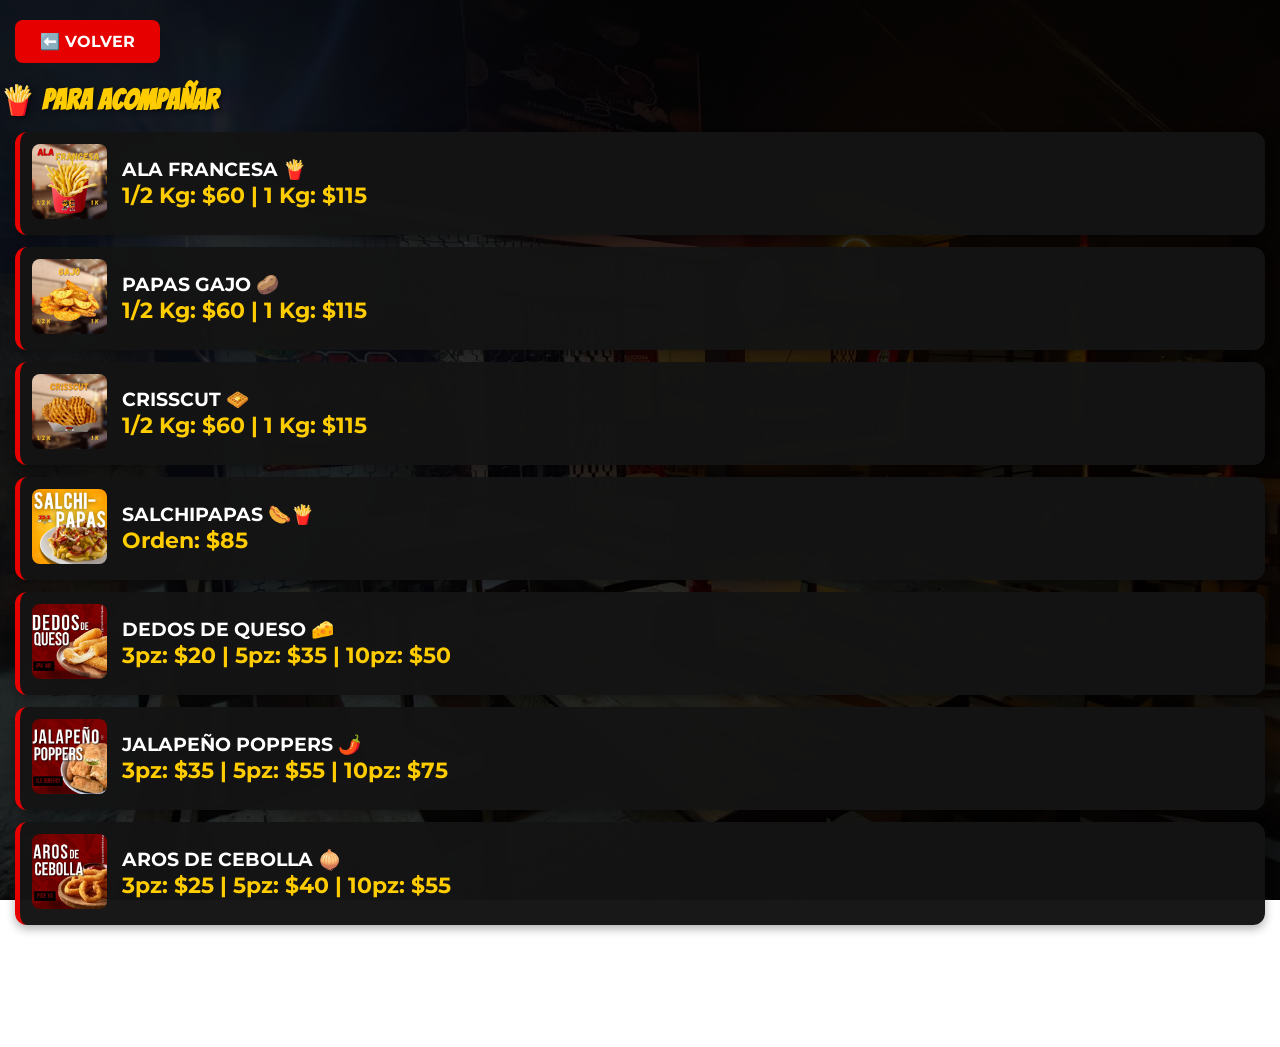
<file: menu-adicionales.html>
<!DOCTYPE html>
<html lang="es">

<head>
    <meta charset="UTF-8">
    <meta name="viewport" content="width=device-width, initial-scale=1.0, maximum-scale=1.0, user-scalable=no">
    <title>Extras y Snacks | 33:3 Burgers</title>
    <link href="https://fonts.googleapis.com/css2?family=Bangers&family=Montserrat:wght@400;700&display=swap"
        rel="stylesheet">
    <link rel="stylesheet" href="style.css">
</head>

<body class="menu-page">
    <div class="top-bar">
        <a href="index.html" class="back-btn">⬅️ VOLVER</a>
    </div>

    <h2 class="section-title">🍟 PARA ACOMPAÑAR</h2>

    <main class="menu-container">
        <a href="https://wa.me/528126329043?text=Me%20interesa%20una%20orden%20de%20Papas%20Francesas" class="menu-row">
            <div class="row-img-container">
                <img src="galeria/adicionales/francesa.png" alt="Papas Francesas">
            </div>
            <div class="row-info">
                <h3>ALA FRANCESA 🍟</h3>
                <span class="price">1/2 Kg: $60 | 1 Kg: $115</span>
            </div>
        </a>

        <a href="https://wa.me/528126329043?text=Me%20interesa%20una%20orden%20de%20Papas%20Gajo" class="menu-row">
            <div class="row-img-container">
                <img src="galeria/adicionales/gajo.png" alt="Papas Gajo">
            </div>
            <div class="row-info">
                <h3>PAPAS GAJO 🥔</h3>
                <span class="price">1/2 Kg: $60 | 1 Kg: $115</span>
            </div>
        </a>

        <a href="https://wa.me/528126329043?text=Me%20interesa%20una%20orden%20de%20Papas%20Crisscut" class="menu-row">
            <div class="row-img-container">
                <img src="galeria/adicionales/crisscut.png" alt="Papas Crisscut">
            </div>
            <div class="row-info">
                <h3>CRISSCUT 🧇</h3>
                <span class="price">1/2 Kg: $60 | 1 Kg: $115</span>
            </div>
        </a>

        <a href="https://wa.me/528126329043?text=Me%20interesa%20una%20orden%20de%20Salchipapas" class="menu-row">
            <div class="row-img-container">
                <img src="galeria/adicionales/salchipapas.png" alt="Salchipapas">
            </div>
            <div class="row-info">
                <h3>SALCHIPAPAS 🌭🍟</h3>
                <span class="price">Orden: $85</span>
            </div>
        </a>

        <a href="https://wa.me/528126329043?text=Me%20interesa%20una%20orden%20de%20Dedos%20de%20Queso"
            class="menu-row">
            <div class="row-img-container">
                <img src="galeria/adicionales/dedos de queso.png" alt="Dedos de Queso">
            </div>
            <div class="row-info">
                <h3>DEDOS DE QUESO 🧀</h3>
                <span class="price">3pz: $20 | 5pz: $35 | 10pz: $50</span>
            </div>
        </a>

        <a href="https://wa.me/528126329043?text=Me%20interesa%20una%20orden%20de%20Jalapeno%20Poppers"
            class="menu-row">
            <div class="row-img-container">
                <img src="galeria/adicionales/poppers.png" alt="Jalapeño Poppers">
            </div>
            <div class="row-info">
                <h3>JALAPEÑO POPPERS 🌶️</h3>
                <span class="price">3pz: $35 | 5pz: $55 | 10pz: $75</span>
            </div>
        </a>

        <a href="https://wa.me/528126329043?text=Me%20interesa%20Aros%20de%20Cebolla" class="menu-row">
            <div class="row-img-container">
                <img src="galeria/adicionales/aros de cebolla.png" alt="Aros de Cebolla">
            </div>
            <div class="row-info">
                <h3>AROS DE CEBOLLA 🧅</h3>
                <span class="price">3pz: $25 | 5pz: $40 | 10pz: $55</span>
            </div>
        </a>
    </main>
</body>
</body>

</html>
</file>
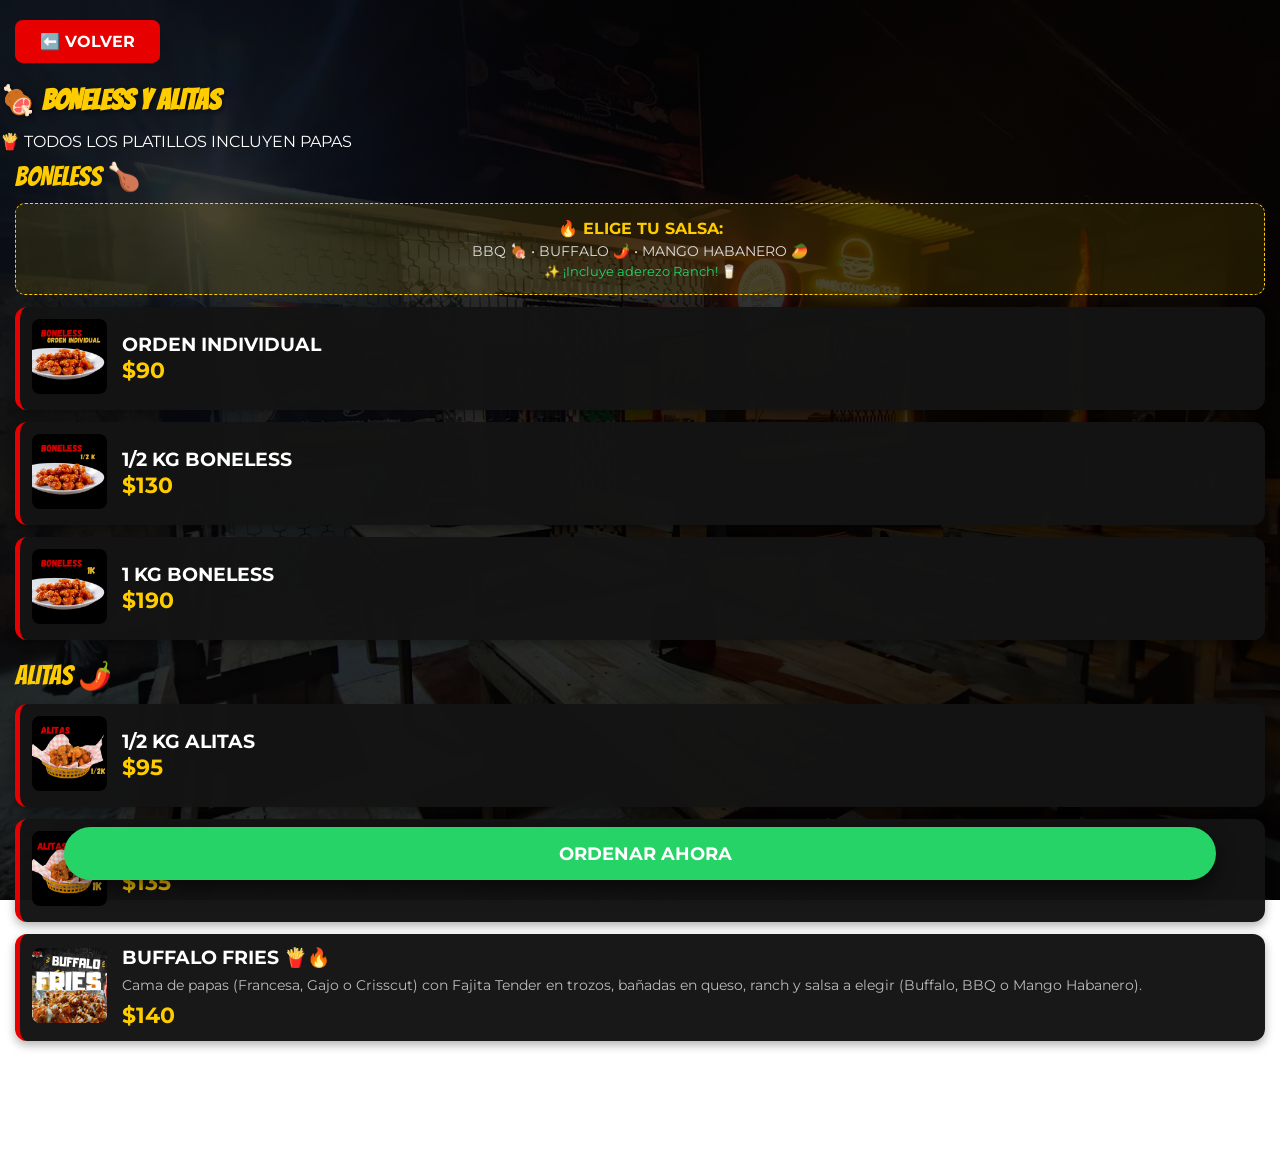
<file: menu-alitas.html>
<!DOCTYPE html>
<html lang="es">

<head>
    <meta charset="UTF-8">
    <meta name="viewport" content="width=device-width, initial-scale=1.0, maximum-scale=1.0, user-scalable=no">
    <title>Boneless y Alitas | 33:3 Burgers</title>
    <link href="https://fonts.googleapis.com/css2?family=Bangers&family=Montserrat:wght@400;700&display=swap"
        rel="stylesheet">
    <link rel="stylesheet" href="style.css">
</head>

<body class="menu-page">
    <div class="top-bar">
        <a href="index.html" class="back-btn">⬅️ VOLVER</a>
    </div>

    <h2 class="section-title">🍖 BONELESS Y ALITAS</h2>
    <p class="section-subtitle">🍟 TODOS LOS PLATILLOS INCLUYEN PAPAS</p>

    <main class="menu-container">
        <div class="category-header"
            style="color: var(--gold); font-family: 'Bangers'; font-size: 1.7rem; margin: 10px 15px;">BONELESS 🍗</div>
        <div class="salsa-info"
            style="background: rgba(255, 204, 0, 0.1); border: 1px dashed var(--gold); padding: 15px; border-radius: 10px; margin: 10px 15px; text-align: center;">
            <p style="color: var(--gold); font-weight: bold; margin-bottom: 5px;">🔥 ELIGE TU SALSA:</p>
            <p style="font-size: 0.85rem; color: #ddd;">BBQ 🍖 • BUFFALO 🌶️ • MANGO HABANERO 🥭</p>
            <p style="font-size: 0.8rem; color: #25D366; margin-top: 5px;">✨ ¡Incluye aderezo Ranch! 🥛</p>
        </div>
        <a href="https://wa.me/528126329043?text=Buenas%20tardes%20me%20interesa%20una%20Orden%20Individual%20de%20Boneless%20por%20favor"
            class="menu-row">
            <div class="row-img-container">
                <img src="galeria/boneles y alitas/orden individual.png" alt="Boneless Individual">
            </div>
            <div class="row-info">
                <h3>ORDEN INDIVIDUAL</h3>
                <span class="price">$90</span>
            </div>
        </a>

        <a href="https://wa.me/528126329043?text=Buenas%20tardes%20me%20interesa%201/2%20Kg%20de%20Boneless%20por%20favor"
            class="menu-row">
            <div class="row-img-container">
                <img src="galeria/boneles y alitas/boneless.png" alt="Boneless Medio">
            </div>
            <div class="row-info">
                <h3>1/2 KG BONELESS</h3>
                <span class="price">$130</span>
            </div>
        </a>

        <a href="https://wa.me/528126329043?text=Buenas%20tardes%20me%20interesa%201%20Kg%20de%20Boneless%20por%20favor"
            class="menu-row">
            <div class="row-img-container">
                <img src="galeria/boneles y alitas/boneless 1k.png" alt="Boneless Kilo">
            </div>
            <div class="row-info">
                <h3>1 KG BONELESS</h3>
                <span class="price">$190</span>
            </div>
        </a>

        <div class="category-header"
            style="color: var(--gold); font-family: 'Bangers'; font-size: 1.7rem; margin: 20px 15px 10px 15px;">ALITAS
            🌶️
        </div>

        <a href="https://wa.me/528126329043?text=Buenas%20tardes%20me%20interesa%201/2%20Kg%20de%20Alitas%20por%20favor"
            class="menu-row">
            <div class="row-img-container">
                <img src="galeria/boneles y alitas/alitas .png" alt="Alitas Medio">
            </div>
            <div class="row-info">
                <h3>1/2 KG ALITAS</h3>
                <span class="price">$95</span>
            </div>
        </a>

        <a href="https://wa.me/528126329043?text=Buenas%20tardes%20me%20interesa%201%20Kg%20de%20Alitas%20por%20favor"
            class="menu-row">
            <div class="row-img-container">
                <img src="galeria/boneles y alitas/alitas 1k.png" alt="Alitas Kilo">
            </div>
            <div class="row-info">
                <h3>1 KG ALITAS</h3>
                <span class="price">$135</span>
            </div>
        </a>
        <a href="https://wa.me/528126329043?text=Buenas%20tardes%20me%20interesa%20unas%20Buffalo%20Fries%20por%20favor"
            class="menu-row">
            <div class="row-img-container">
                <img src="galeria/boneles y alitas/fries.png" alt="Buffalo Fries">
            </div>
            <div class="row-info">
                <h3>BUFFALO FRIES 🍟🔥</h3>
                <p class="description">Cama de papas (Francesa, Gajo o Crisscut) con Fajita Tender en trozos, bañadas en
                    queso, ranch y salsa a elegir (Buffalo, BBQ o Mango Habanero).</p>
                <span class="price">$140</span>
            </div>
        </a>
    </main>

    <a href="https://wa.me/528126329043?text=Buenas%20tardes%20me%20interesa%20hacer%20un%20pedido%20de%20alitas%20por%20favor"
        class="btn-whatsapp-fixed">
        <i class="fab fa-whatsapp"></i> ORDENAR AHORA
    </a>
</body>

</html>
</file>
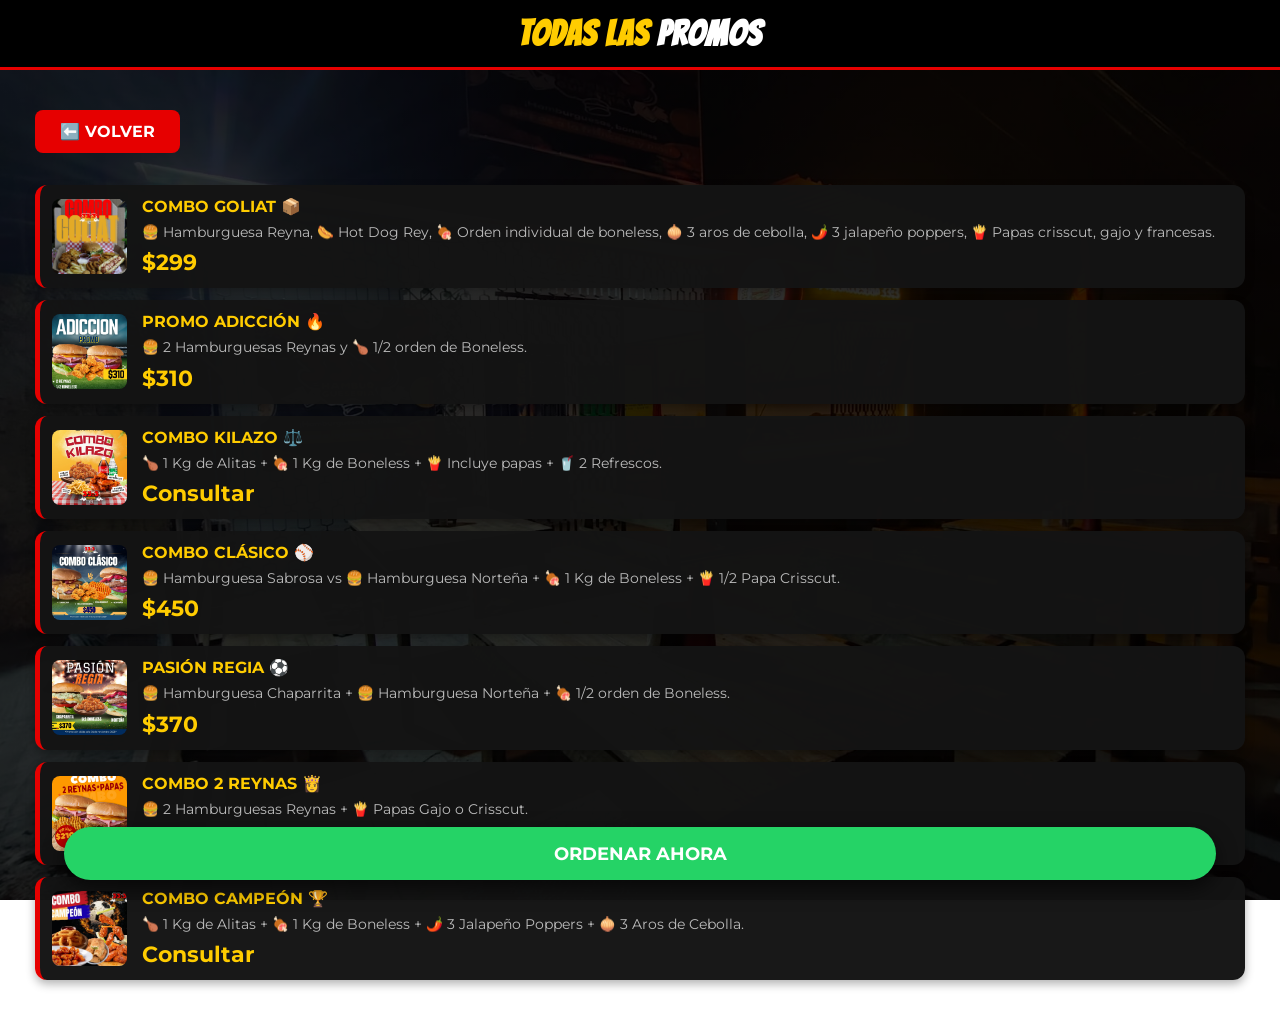
<file: menu-combos.html>
<!DOCTYPE html>
<html lang="es">

<head>
    <meta charset="UTF-8">
    <meta name="viewport" content="width=device-width, initial-scale=1.0">
    <title>Promociones y Combos | 33:3</title>
    <link href="https://fonts.googleapis.com/css2?family=Bangers&family=Montserrat:wght@400;700&display=swap"
        rel="stylesheet">
    <link rel="stylesheet" href="style.css">
</head>

<body style="padding: 20px;">
    <header class="app-header" style="margin: -20px -20px 20px -20px;">
        <div class="header-content">
            <h1 class="brand-title">TODAS LAS <span>PROMOS</span></h1>
        </div>
    </header>

    <div class="top-bar">
        <a href="index.html" class="back-btn">⬅️ VOLVER</a>
    </div>

    <main>
        <a href="https://wa.me/528126329043?text=Buenas%20tardes%20me%20interesa%20el%20Combo%20Goliat%20por%20favor"
            class="menu-row">
            <img src="galeria/combos/combo goliat .jpg" alt="Combo Goliat">
            <div class="item-details">
                <h3>COMBO GOLIAT 📦</h3>
                <p class="description">🍔 Hamburguesa Reyna, 🌭 Hot Dog Rey, 🍖 Orden individual de boneless, 🧅 3 aros
                    de cebolla, 🌶️ 3 jalapeño poppers, 🍟 Papas crisscut, gajo y francesas.</p>
                <span class="price">$299</span>
            </div>
        </a>

        <a href="https://wa.me/528126329043?text=Buenas%20tardes%20me%20interesa%20la%20Promo%20Adiccion%20por%20favor"
            class="menu-row">
            <img src="galeria/combos/promo adiccion.jpg" alt="Promo Adiccion">
            <div class="item-details">
                <h3>PROMO ADICCIÓN 🔥</h3>
                <p class="description">🍔 2 Hamburguesas Reynas y 🍗 1/2 orden de Boneless.</p>
                <span class="price">$310</span>
            </div>
        </a>

        <a href="https://wa.me/528126329043?text=Buenas%20tardes%20me%20interesa%20el%20Combo%20Kilazo%20por%20favor"
            class="menu-row">
            <img src="galeria/combos/combo kilazo.jpg" alt="Combo Kilazo">
            <div class="item-details">
                <h3>COMBO KILAZO ⚖️</h3>
                <p class="description">🍗 1 Kg de Alitas + 🍖 1 Kg de Boneless + 🍟 Incluye papas + 🥤 2 Refrescos.</p>
                <span class="price">Consultar</span>
            </div>
        </a>

        <a href="https://wa.me/528126329043?text=Buenas%20tardes%20me%20interesa%20el%20Combo%20Clasico%20por%20favor"
            class="menu-row">
            <img src="galeria/combos/combo clasico.jpg" alt="Combo Clasico">
            <div class="item-details">
                <h3>COMBO CLÁSICO ⚾</h3>
                <p class="description">🍔 Hamburguesa Sabrosa vs 🍔 Hamburguesa Norteña + 🍖 1 Kg de Boneless + 🍟 1/2
                    Papa Crisscut.</p>
                <span class="price">$450</span>
            </div>
        </a>

        <a href="https://wa.me/528126329043?text=Buenas%20tardes%20me%20interesa%20la%20Promo%20Pasion%20Regia%20por%20favor"
            class="menu-row">
            <img src="galeria/combos/pasion regia.jpg" alt="Pasion Regia">
            <div class="item-details">
                <h3>PASIÓN REGIA ⚽</h3>
                <p class="description">🍔 Hamburguesa Chaparrita + 🍔 Hamburguesa Norteña + 🍖 1/2 orden de Boneless.
                </p>
                <span class="price">$370</span>
            </div>
        </a>

        <a href="https://wa.me/528126329043?text=Buenas%20tardes%20me%20interesa%20el%20Combo%202%20Reynas%20por%20favor"
            class="menu-row">
            <img src="galeria/combos/combo especial.jpg" alt="Combo 2 Reynas">
            <div class="item-details">
                <h3>COMBO 2 REYNAS 👸</h3>
                <p class="description">🍔 2 Hamburguesas Reynas + 🍟 Papas Gajo o Crisscut.</p>
                <span class="price">$210</span>
            </div>
        </a>

        <a href="https://wa.me/528126329043?text=Buenas%20tardes%20me%20interesa%20el%20Combo%20Campeon%20por%20favor"
            class="menu-row">
            <img src="galeria/combos/combo campeon.jpg" alt="Combo Campeon">
            <div class="item-details">
                <h3>COMBO CAMPEÓN 🏆</h3>
                <p class="description">🍗 1 Kg de Alitas + 🍖 1 Kg de Boneless + 🌶️ 3 Jalapeño Poppers + 🧅 3 Aros de
                    Cebolla.</p>
                <span class="price">Consultar</span>
            </div>
        </a>
    </main>

    <a href="https://wa.me/528126329043?text=Buenas%20tardes%20me%20interesa%20hacer%20un%20pedido%20por%20favor"
        class="btn-whatsapp-fixed">
        ORDENAR AHORA
    </a>
</body>

</html>
</file>
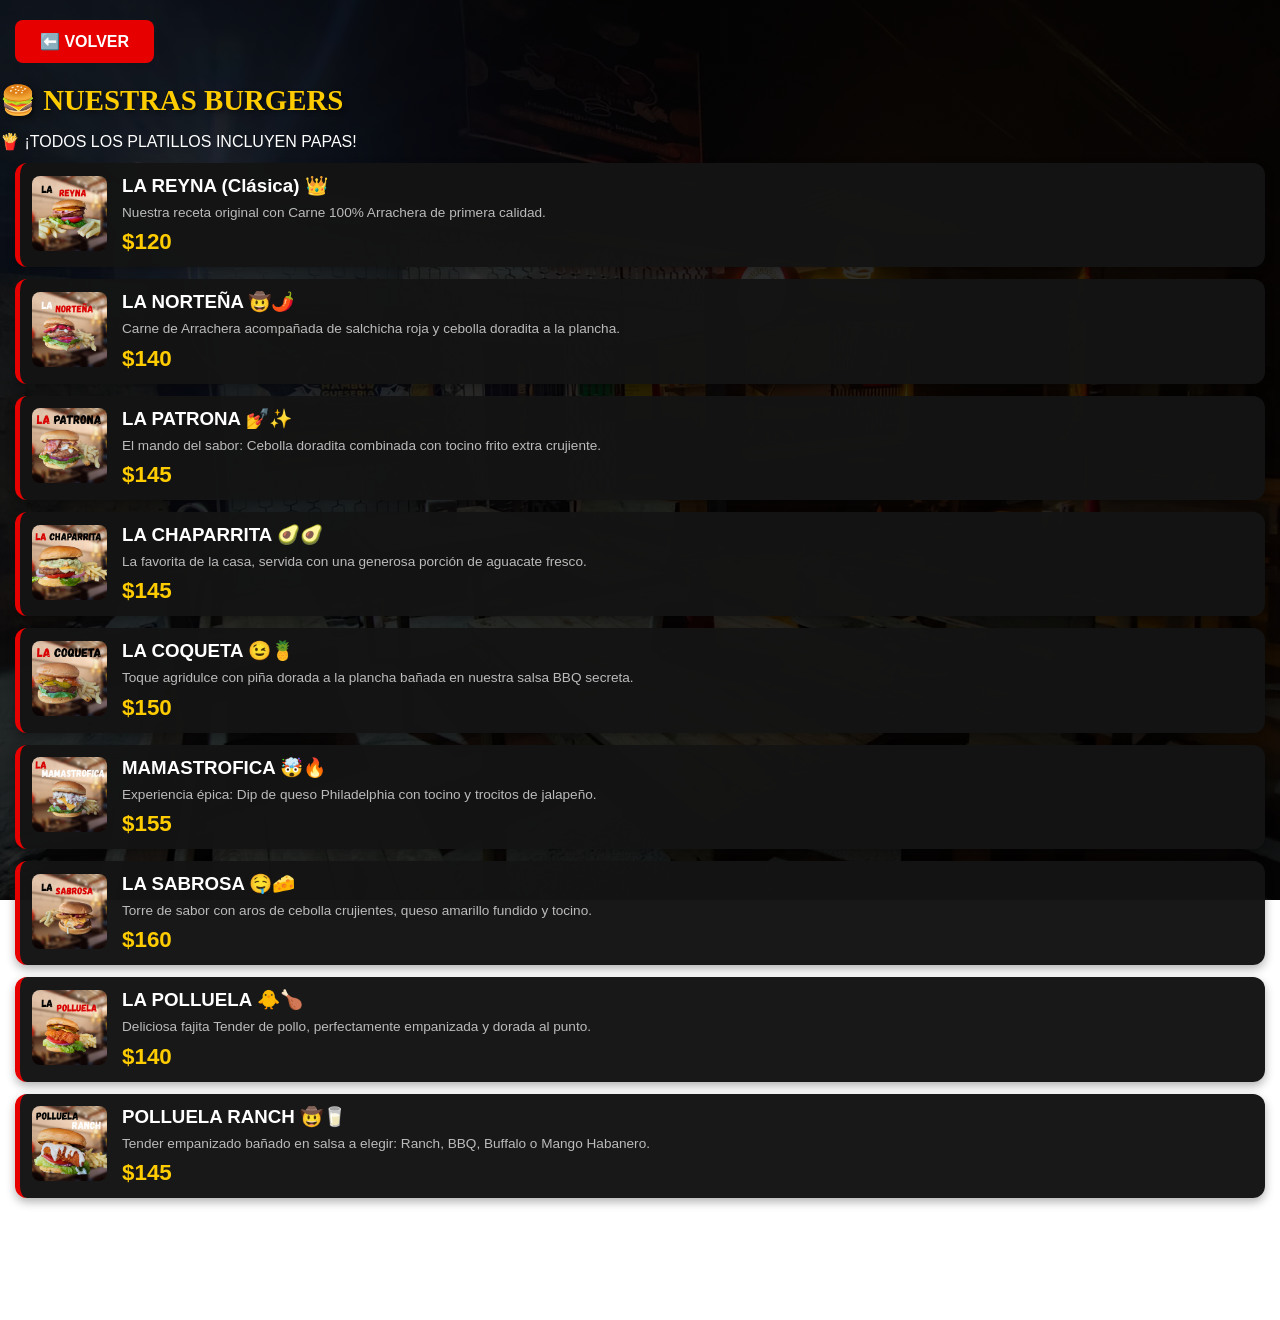
<file: menu-hamburguesas.html>
<!DOCTYPE html>
<html lang="es">

<head>
    <meta charset="UTF-8">
    <meta name="viewport" content="width=device-width, initial-scale=1.0, maximum-scale=1.0, user-scalable=no">
    <title>Menú Hamburguesas | 33:3</title>
    <link rel="stylesheet" href="style.css">
</head>

<body class="menu-page">
    <div class="top-bar">
        <a href="index.html" class="back-btn">⬅️ VOLVER</a>
    </div>

    <h2 class="section-title">🍔 NUESTRAS BURGERS</h2>
    <p class="section-subtitle">🍟 ¡TODOS LOS PLATILLOS INCLUYEN PAPAS!</p>

    <main class="menu-container">
        <a href="https://wa.me/528126329043?text=Buenas%20tardes%20me%20interesa%20la%20Reyna%20por%20favor"
            class="menu-row">
            <div class="row-img-container">
                <img src="galeria/hamburgesas/la reyna.png" alt="Reyna">
            </div>
            <div class="row-info">
                <h3>LA REYNA (Clásica) 👑</h3>
                <p class="description">Nuestra receta original con Carne 100% Arrachera de primera calidad.</p>
                <span class="price">$120</span>
            </div>
        </a>

        <a href="https://wa.me/528126329043?text=Buenas%20tardes%20me%20interesa%20la%20Norteña%20por%20favor"
            class="menu-row">
            <div class="row-img-container">
                <img src="galeria/hamburgesas/la norteña.png" alt="Norteña">
            </div>
            <div class="row-info">
                <h3>LA NORTEÑA 🤠🌶️</h3>
                <p class="description">Carne de Arrachera acompañada de salchicha roja y cebolla doradita a la plancha.
                </p>
                <span class="price">$140</span>
            </div>
        </a>

        <a href="https://wa.me/528126329043?text=Buenas%20tardes%20me%20interesa%20la%20Patrona%20por%20favor"
            class="menu-row">
            <div class="row-img-container">
                <img src="galeria/hamburgesas/la patrona.png" alt="Patrona">
            </div>
            <div class="row-info">
                <h3>LA PATRONA 💅✨</h3>
                <p class="description">El mando del sabor: Cebolla doradita combinada con tocino frito extra crujiente.
                </p>
                <span class="price">$145</span>
            </div>
        </a>

        <a href="https://wa.me/528126329043?text=Buenas%20tardes%20me%20interesa%20la%20Chaparrita%20por%20favor"
            class="menu-row">
            <div class="row-img-container">
                <img src="galeria/hamburgesas/la chaparrtia.png" alt="Chaparrita">
            </div>
            <div class="row-info">
                <h3>LA CHAPARRITA 🥑🥑</h3>
                <p class="description">La favorita de la casa, servida con una generosa porción de aguacate fresco.</p>
                <span class="price">$145</span>
            </div>
        </a>

        <a href="https://wa.me/528126329043?text=Buenas%20tardes%20me%20interesa%20la%20Coqueta%20por%20favor"
            class="menu-row">
            <div class="row-img-container">
                <img src="galeria/hamburgesas/la coqueta.png" alt="Coqueta">
            </div>
            <div class="row-info">
                <h3>LA COQUETA 😉🍍</h3>
                <p class="description">Toque agridulce con piña dorada a la plancha bañada en nuestra salsa BBQ secreta.
                </p>
                <span class="price">$150</span>
            </div>
        </a>

        <a href="https://wa.me/528126329043?text=Buenas%20tardes%20me%20interesa%20la%20Mamastrofica%20por%20favor"
            class="menu-row">
            <div class="row-img-container">
                <img src="galeria/hamburgesas/la mamastrofica.png" alt="Mamastrofica">
            </div>
            <div class="row-info">
                <h3>MAMASTROFICA 🤯🔥</h3>
                <p class="description">Experiencia épica: Dip de queso Philadelphia con tocino y trocitos de jalapeño.
                </p>
                <span class="price">$155</span>
            </div>
        </a>

        <a href="https://wa.me/528126329043?text=Buenas%20tardes%20me%20interesa%20la%20Sabrosa%20por%20favor"
            class="menu-row">
            <div class="row-img-container">
                <img src="galeria/hamburgesas/la sabrosa.png" alt="Sabrosa">
            </div>
            <div class="row-info">
                <h3>LA SABROSA 🤤🧀</h3>
                <p class="description">Torre de sabor con aros de cebolla crujientes, queso amarillo fundido y tocino.
                </p>
                <span class="price">$160</span>
            </div>
        </a>

        <a href="https://wa.me/528126329043?text=Buenas%20tardes%20me%20interesa%20la%20Polluela%20por%20favor"
            class="menu-row">
            <div class="row-img-container">
                <img src="galeria/hamburgesas/la polluela.png" alt="Polluela">
            </div>
            <div class="row-info">
                <h3>LA POLLUELA 🐥🍗</h3>
                <p class="description">Deliciosa fajita Tender de pollo, perfectamente empanizada y dorada al punto.</p>
                <span class="price">$140</span>
            </div>
        </a>

        <a href="https://wa.me/528126329043?text=Buenas%20tardes%20me%20interesa%20la%20Polluela%20Ranch%20por%20favor"
            class="menu-row">
            <div class="row-img-container">
                <img src="galeria/hamburgesas/polluela ranch.png" alt="Polluela Ranch">
            </div>
            <div class="row-info">
                <h3>POLLUELA RANCH 🤠🥛</h3>
                <p class="description">Tender empanizado bañado en salsa a elegir: Ranch, BBQ, Buffalo o Mango Habanero.
                </p>
                <span class="price">$145</span>
            </div>
        </a>
    </main>
</body>

</html>
</file>
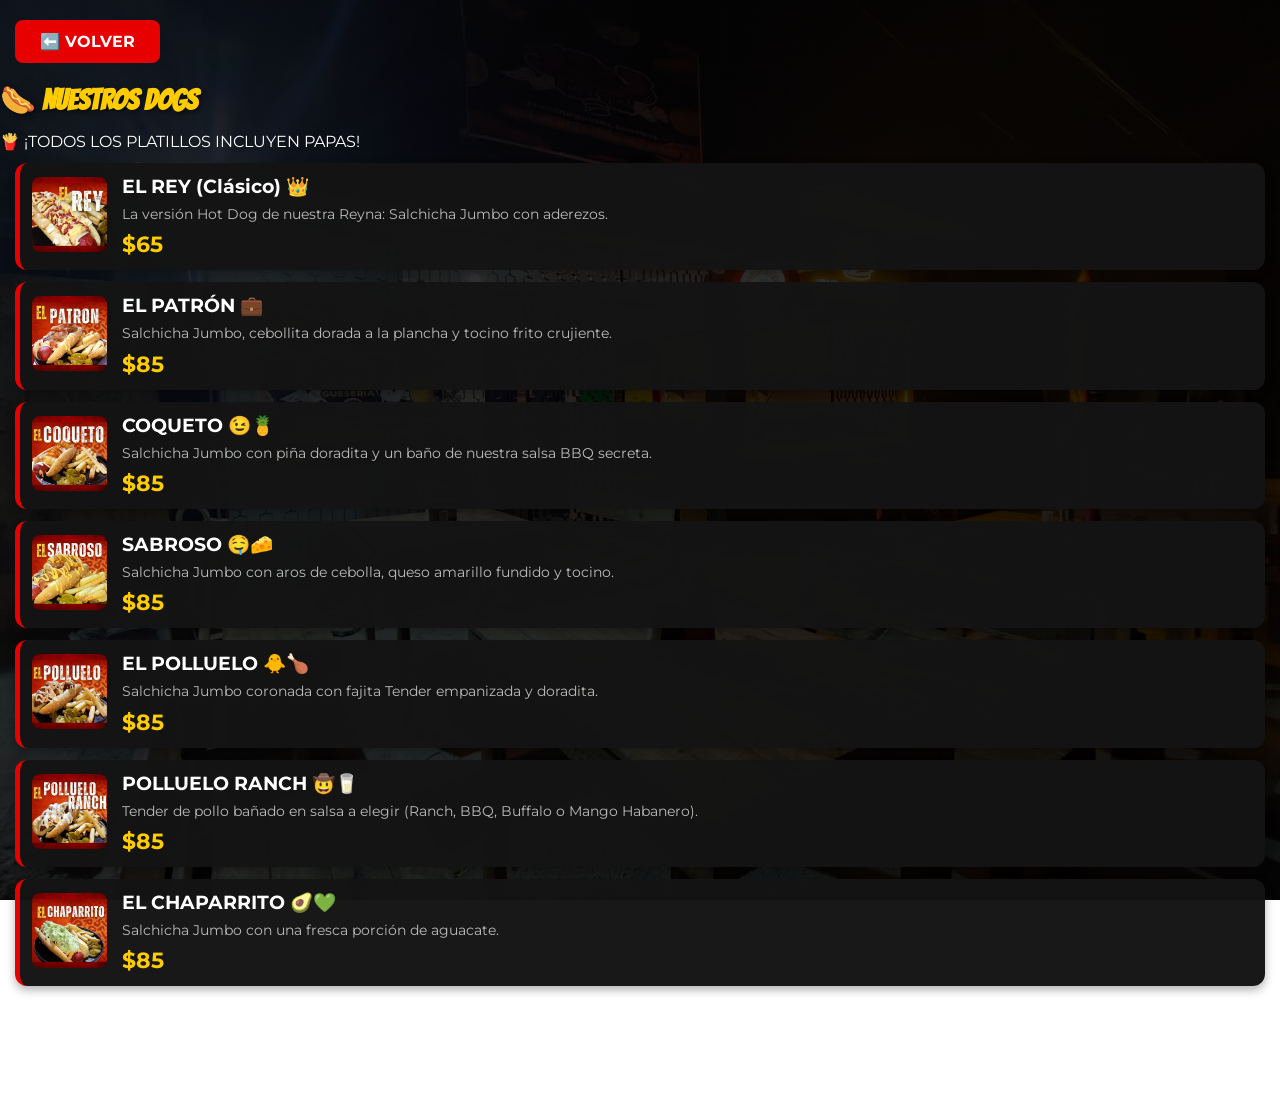
<file: menu-hotdogs.html>
<!DOCTYPE html>
<html lang="es">

<head>
    <meta charset="UTF-8">
    <meta name="viewport" content="width=device-width, initial-scale=1.0, maximum-scale=1.0, user-scalable=no">
    <title>Menú Hot Dogs | 33:3 Burgers</title>
    <link href="https://fonts.googleapis.com/css2?family=Bangers&family=Montserrat:wght@400;700&display=swap"
        rel="stylesheet">
    <link rel="stylesheet" href="style.css">
</head>

<body class="menu-page">
    <div class="top-bar">
        <a href="index.html" class="back-btn">⬅️ VOLVER</a>
    </div>

    <h2 class="section-title">🌭 NUESTROS DOGS</h2>
    <p class="section-subtitle">🍟 ¡TODOS LOS PLATILLOS INCLUYEN PAPAS!</p>

    <main class="menu-container">
        <a href="https://wa.me/528126329043?text=Buenas%20tardes%20me%20interesa%20el%20Hot%20Dog%20Rey%20por%20favor"
            class="menu-row">
            <div class="row-img-container">
                <img src="galeria/hot dogs/el rey.png" alt="Rey">
            </div>
            <div class="row-info">
                <h3>EL REY (Clásico) 👑</h3>
                <p class="description">La versión Hot Dog de nuestra Reyna: Salchicha Jumbo con aderezos.</p>
                <span class="price">$65</span>
            </div>
        </a>

        <a href="https://wa.me/528126329043?text=Buenas%20tardes%20me%20interesa%20el%20Hot%20Dog%20Patron%20por%20favor"
            class="menu-row">
            <div class="row-img-container">
                <img src="galeria/hot dogs/el patron.png" alt="Patrón">
            </div>
            <div class="row-info">
                <h3>EL PATRÓN 💼</h3>
                <p class="description">Salchicha Jumbo, cebollita dorada a la plancha y tocino
                    frito crujiente.</p>
                <span class="price">$85</span>
            </div>
        </a>

        <a href="https://wa.me/528126329043?text=Buenas%20tardes%20me%20interesa%20el%20Hot%20Dog%20Coqueto%20por%20favor"
            class="menu-row">
            <div class="row-img-container">
                <img src="galeria/hot dogs/el coqueto.png" alt="Coqueto">
            </div>
            <div class="row-info">
                <h3>COQUETO 😉🍍</h3>
                <p class="description">Salchicha Jumbo con piña doradita y un baño de nuestra salsa BBQ
                    secreta.</p>
                <span class="price">$85</span>
            </div>
        </a>

        <a href="https://wa.me/528126329043?text=Buenas%20tardes%20me%20interesa%20el%20Hot%20Dog%20Sabroso%20por%20favor"
            class="menu-row">
            <div class="row-img-container">
                <img src="galeria/hot dogs/el sabroso.png" alt="Sabroso">
            </div>
            <div class="row-info">
                <h3>SABROSO 🤤🧀</h3>
                <p class="description"> Salchicha Jumbo con aros de cebolla, queso amarillo fundido y
                    tocino.</p>
                <span class="price">$85</span>
            </div>
        </a>

        <a href="https://wa.me/528126329043?text=Buenas%20tardes%20me%20interesa%20el%20Hot%20Dog%20Polluelo%20por%20favor"
            class="menu-row">
            <div class="row-img-container">
                <img src="galeria/hot dogs/el polluelo.png" alt="Polluelo">
            </div>
            <div class="row-info">
                <h3>EL POLLUELO 🐥🍗</h3>
                <p class="description">Salchicha Jumbo coronada con fajita Tender empanizada y
                    doradita.</p>
                <span class="price">$85</span>
            </div>
        </a>

        <a href="https://wa.me/528126329043?text=Buenas%20tardes%20me%20interesa%20el%20Hot%20Dog%20Polluelo%20Ranch%20por%20favor"
            class="menu-row">
            <div class="row-img-container">
                <img src="galeria/hot dogs/el polluelo ranch.png" alt="Polluelo Ranch">
            </div>
            <div class="row-info">
                <h3>POLLUELO RANCH 🤠🥛</h3>
                <p class="description">Tender de pollo bañado en salsa a elegir (Ranch, BBQ, Buffalo o Mango Habanero).
                </p>
                <span class="price">$85</span>
            </div>
        </a>

        <a href="https://wa.me/528126329043?text=Buenas%20tardes%20me%20interesa%20el%20Hot%20Dog%20Chaparrito%20por%20favor"
            class="menu-row">
            <div class="row-img-container">
                <img src="galeria/hot dogs/el chaparrito.png" alt="Chaparrito">
            </div>
            <div class="row-info">
                <h3>EL CHAPARRITO 🥑💚</h3>
                <p class="description">Salchicha Jumbo con una fresca porción de aguacate.
                </p>
                <span class="price">$85</span>
            </div>
        </a>
    </main>
</body>

</html>
</file>
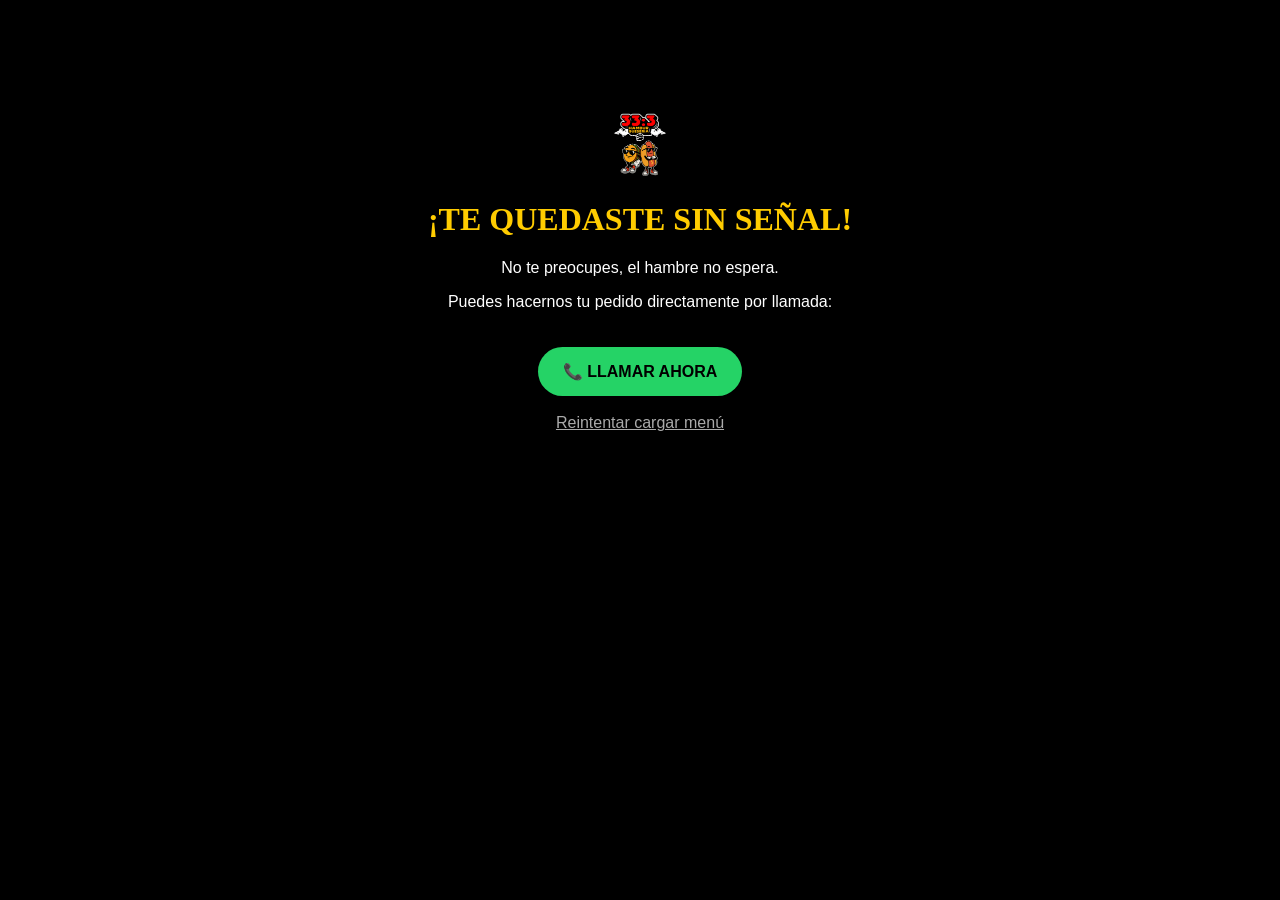
<file: offline.html>
<!DOCTYPE html>
<html lang="es">

<head>
    <meta charset="UTF-8">
    <title>Sin Conexión | 33:3</title>
    <style>
        body {
            background: #000;
            color: white;
            text-align: center;
            font-family: 'Montserrat', sans-serif;
            padding: 100px 20px;
        }

        h1 {
            color: #ffcc00;
            font-family: 'Bangers';
        }

        .btn-call {
            background: #25D366;
            color: black;
            padding: 15px 25px;
            text-decoration: none;
            border-radius: 50px;
            font-weight: bold;
            display: inline-block;
            margin-top: 20px;
        }
    </style>
</head>

<body>
    <img src="logo.png" width="120">
    <h1>¡TE QUEDASTE SIN SEÑAL!</h1>
    <p>No te preocupes, el hambre no espera.</p>
    <p>Puedes hacernos tu pedido directamente por llamada:</p>
    <a href="tel:528126329043" class="btn-call">📞 LLAMAR AHORA</a>
    <br><br>
    <a href="index.html" style="color: #aaa;">Reintentar cargar menú</a>
</body>

</html>
</file>
<file: style.css>
/* VARIABLES Y BASE */
:root {
  --gold: #ffcc00;
  --red: #e60000;
  --card-bg: rgba(20, 20, 20, 0.98);
}

* {
  box-sizing: border-box;
  margin: 0;
  padding: 0;
}

body {
  background: linear-gradient(rgba(0, 0, 0, 0.8), rgba(0, 0, 0, 0.8)),
    url("fondo.jpg");
  background-size: cover;
  background-position: center;
  background-attachment: fixed;
  color: #fff;
  font-family: "Montserrat", sans-serif;
  overflow-x: hidden;
  padding-bottom: 110px; /* Espacio para el botón de WhatsApp */
}

/* HEADER Y NAVEGACIÓN */
.app-header {
  background: #000;
  padding: 15px;
  text-align: center;
  border-bottom: 3px solid var(--red);
}

.mini-logo {
  width: 50px;
  vertical-align: middle;
  margin-right: 10px;
  border-radius: 50%;
}

.brand-title {
  font-family: "Bangers", cursive;
  display: inline-block;
  font-size: 2.2rem;
  color: var(--gold);
  letter-spacing: 1px;
}

.brand-title span {
  color: #fff;
}

.icon-nav {
  display: flex;
  justify-content: space-around;
  background: #111;
  padding: 12px 0;
  position: sticky;
  top: 0;
  z-index: 1000;
  box-shadow: 0 4px 10px rgba(0, 0, 0, 0.5);
}

.nav-btn {
  color: #fff;
  text-decoration: none;
  text-align: center;
  font-size: 0.75rem;
  transition: 0.3s;
}

.nav-btn i {
  font-size: 1.4rem;
  color: var(--red);
  display: block;
  margin-bottom: 3px;
}

/* SECCIONES Y CARRUSEL */
.carousel-section {
  position: relative; /* Para posicionar la flecha indicadora */
  padding: 25px 0 10px 15px;
}

.section-title {
  font-family: "Bangers", cursive;
  font-size: 1.8rem;
  color: var(--gold);
  margin-bottom: 15px;
  text-shadow: 2px 2px 4px rgba(0, 0, 0, 0.5);
}

.carousel-container {
  display: flex;
  overflow-x: auto;
  scroll-snap-type: x mandatory;
  gap: 15px;
  padding-bottom: 15px;
  scrollbar-width: none;
  scroll-behavior: smooth;
}

.carousel-container::-webkit-scrollbar {
  display: none;
}

/* TARJETAS DE COMIDA */
.food-card {
  min-width: 80%;
  background: var(--card-bg);
  border-radius: 15px;
  border: 1px solid #333;
  text-decoration: none;
  color: #fff;
  overflow: hidden;
  scroll-snap-align: center;
  transition: transform 0.2s;
}

.food-card:active {
  transform: scale(0.98);
}

.food-card img {
  width: 100%;
  height: 200px;
  object-fit: cover;
}

.info {
  padding: 12px;
  text-align: center;
}

.info h3 {
  font-size: 1.1rem;
  margin-bottom: 5px;
  text-transform: uppercase;
}

.price {
  color: var(--gold);
  font-size: 1.4rem;
  font-weight: bold;
  display: block;
}

/* TARJETA VER TODAS (DISEÑO NEÓN) */
.view-all-card {
  display: flex;
  flex-direction: column;
  justify-content: center;
  align-items: center;
  background: linear-gradient(145deg, #111, #000);
  border: 2px solid var(--gold);
  min-width: 150px;
  box-shadow: inset 0 0 10px rgba(255, 204, 0, 0.2);
}

.view-all-card i {
  font-size: 2.5rem;
  color: var(--gold);
  margin-bottom: 10px;
  text-shadow: 0 0 8px var(--gold);
}

/* SEÑAL VISUAL (FLECHA ANIMADA) */
.scroll-indicator {
  position: absolute;
  right: 15px;
  top: 60%;
  transform: translateY(-50%);
  background: rgba(255, 204, 0, 0.9);
  color: #000;
  width: 35px;
  height: 35px;
  border-radius: 50%;
  display: flex;
  align-items: center;
  justify-content: center;
  z-index: 10;
  pointer-events: none; /* No interfiere con el tacto */
  box-shadow: 0 0 12px rgba(0, 0, 0, 0.5);
  animation: bounceRight 1.5s infinite;
}

@keyframes bounceRight {
  0%,
  100% {
    transform: translateY(-50%) translateX(0);
  }
  50% {
    transform: translateY(-50%) translateX(8px);
  }
}

/* BOTÓN WHATSAPP FIJO */
.btn-whatsapp-fixed {
  position: fixed;
  bottom: 20px;
  left: 5%;
  width: 90%;
  background: #25d366;
  color: #fff;
  text-align: center;
  padding: 16px;
  border-radius: 50px;
  font-weight: bold;
  font-size: 1.1rem;
  text-decoration: none;
  z-index: 2000;
  box-shadow: 0 8px 20px rgba(0, 0, 0, 0.6);
  display: flex;
  align-items: center;
  justify-content: center;
  gap: 10px;
}

/* LISTADO VERTICAL (PÁGINAS SECUNDARIAS) */
.menu-row {
  display: flex;
  background: var(--card-bg);
  margin: 12px 15px;
  border-radius: 12px;
  padding: 12px;
  align-items: center;
  text-decoration: none;
  color: #fff;
  border-left: 5px solid var(--red);
  box-shadow: 0 4px 10px rgba(0, 0, 0, 0.3);
}

.menu-row img {
  width: 75px;
  height: 75px;
  object-fit: cover;
  border-radius: 8px;
  margin-right: 15px;
}

.item-details h3 {
  font-size: 1rem;
  color: var(--gold);
  margin-bottom: 3px;
}

/* MAPA Y OTROS */
.map-container {
  width: 92%;
  margin: 20px auto;
  height: 250px;
  border-radius: 15px;
  overflow: hidden;
  border: 2px solid #333;
}

.back-btn {
  display: inline-block;
  background: var(--red);
  color: white !important;
  padding: 12px 25px;
  border-radius: 8px;
  margin: 20px 15px;
  font-weight: bold;
  text-decoration: none;
  transition: 0.3s;
}

.back-btn:active {
  transform: scale(0.95);
}

/* ESTILOS DE LA SECCIÓN MAPA */
.map-section {
  padding: 30px 15px;
  text-align: center;
}

.map-container {
  width: 100%;
  height: 300px;
  border-radius: 20px;
  overflow: hidden;
  border: 3px solid var(--card-bg);
  box-shadow: 0 10px 25px rgba(0, 0, 0, 0.6);
  margin-bottom: 15px;
}

.map-container iframe {
  width: 100%;
  height: 100%;
  border: 0;
  filter: grayscale(0.2) contrast(1.1); /* Estilo industrial que combina con el fondo */
}

.address-box {
  background: var(--card-bg);
  padding: 15px;
  border-radius: 15px;
  border: 1px solid #333;
}

.address-text {
  font-size: 0.9rem;
  color: #ccc;
  margin-bottom: 12px;
}

.map-link {
  display: inline-block;
  color: var(--gold);
  text-decoration: none;
  font-weight: bold;
  font-size: 0.9rem;
  border: 2px solid var(--gold);
  padding: 8px 20px;
  border-radius: 50px;
  transition: 0.3s;
}

.map-link:hover {
  background: var(--gold);
  color: #000;
}

/* PIE DE PÁGINA (FOOTER) */
.main-footer {
  background-color: #0a0a0a;
  padding: 40px 20px 120px 20px; /* El padding inferior evita que el botón de WhatsApp tape el texto */
  border-top: 1px solid #222;
  text-align: center;
}

.footer-content {
  max-width: 600px;
  margin: 0 auto;
}

.footer-logo {
  width: 60px;
  filter: grayscale(1);
  opacity: 0.6;
  margin-bottom: 20px;
}

.copyright {
  font-size: 0.85rem;
  color: #888;
  margin-bottom: 10px;
}

.dev-credit {
  font-size: 0.75rem;
  color: #555;
  text-transform: uppercase;
  letter-spacing: 1px;
  margin-bottom: 20px;
}

.dev-credit strong {
  color: var(--gold); /* Tu crédito resalta en color oro */
}

.footer-legal {
  margin-bottom: 20px;
}

.footer-legal a {
  color: #666;
  text-decoration: none;
  font-size: 0.75rem;
  transition: 0.3s;
}

.footer-legal a:hover {
  color: var(--white);
}

.separator {
  color: #333;
  margin: 0 10px;
}

.social-mini {
  display: flex;
  justify-content: center;
  gap: 20px;
}

.social-mini a {
  color: #444;
  font-size: 1.2rem;
  transition: 0.3s;
}

.social-mini a:hover {
  color: var(--red);
}

/* Estilos para la Galería del Negocio */
.gallery-item {
  min-width: 85% !important; /* Un poco más ancha para ver mejor el local */
  border: 2px solid var(--gold); /* Marco dorado para resaltar */
}

.gallery-item img {
  height: 250px !important; /* Fotos más altas para mostrar el ambiente */
  filter: brightness(
    0.9
  ); /* Un toque ligeramente oscuro para que encaje con el sitio */
  transition: filter 0.3s;
}

.gallery-item img:hover {
  filter: brightness(1.1); /* Se ilumina al tocarla */
}
.description {
  font-size: 0.85rem;
  color: #bbb;
  margin: 8px 0;
  line-height: 1.2;
  display: -webkit-box;
  -webkit-line-clamp: 2; /* Esto limita el texto a 2 líneas para que todas las tarjetas midan lo mismo */
  -webkit-box-orient: vertical;
  overflow: hidden;
}
</file>
